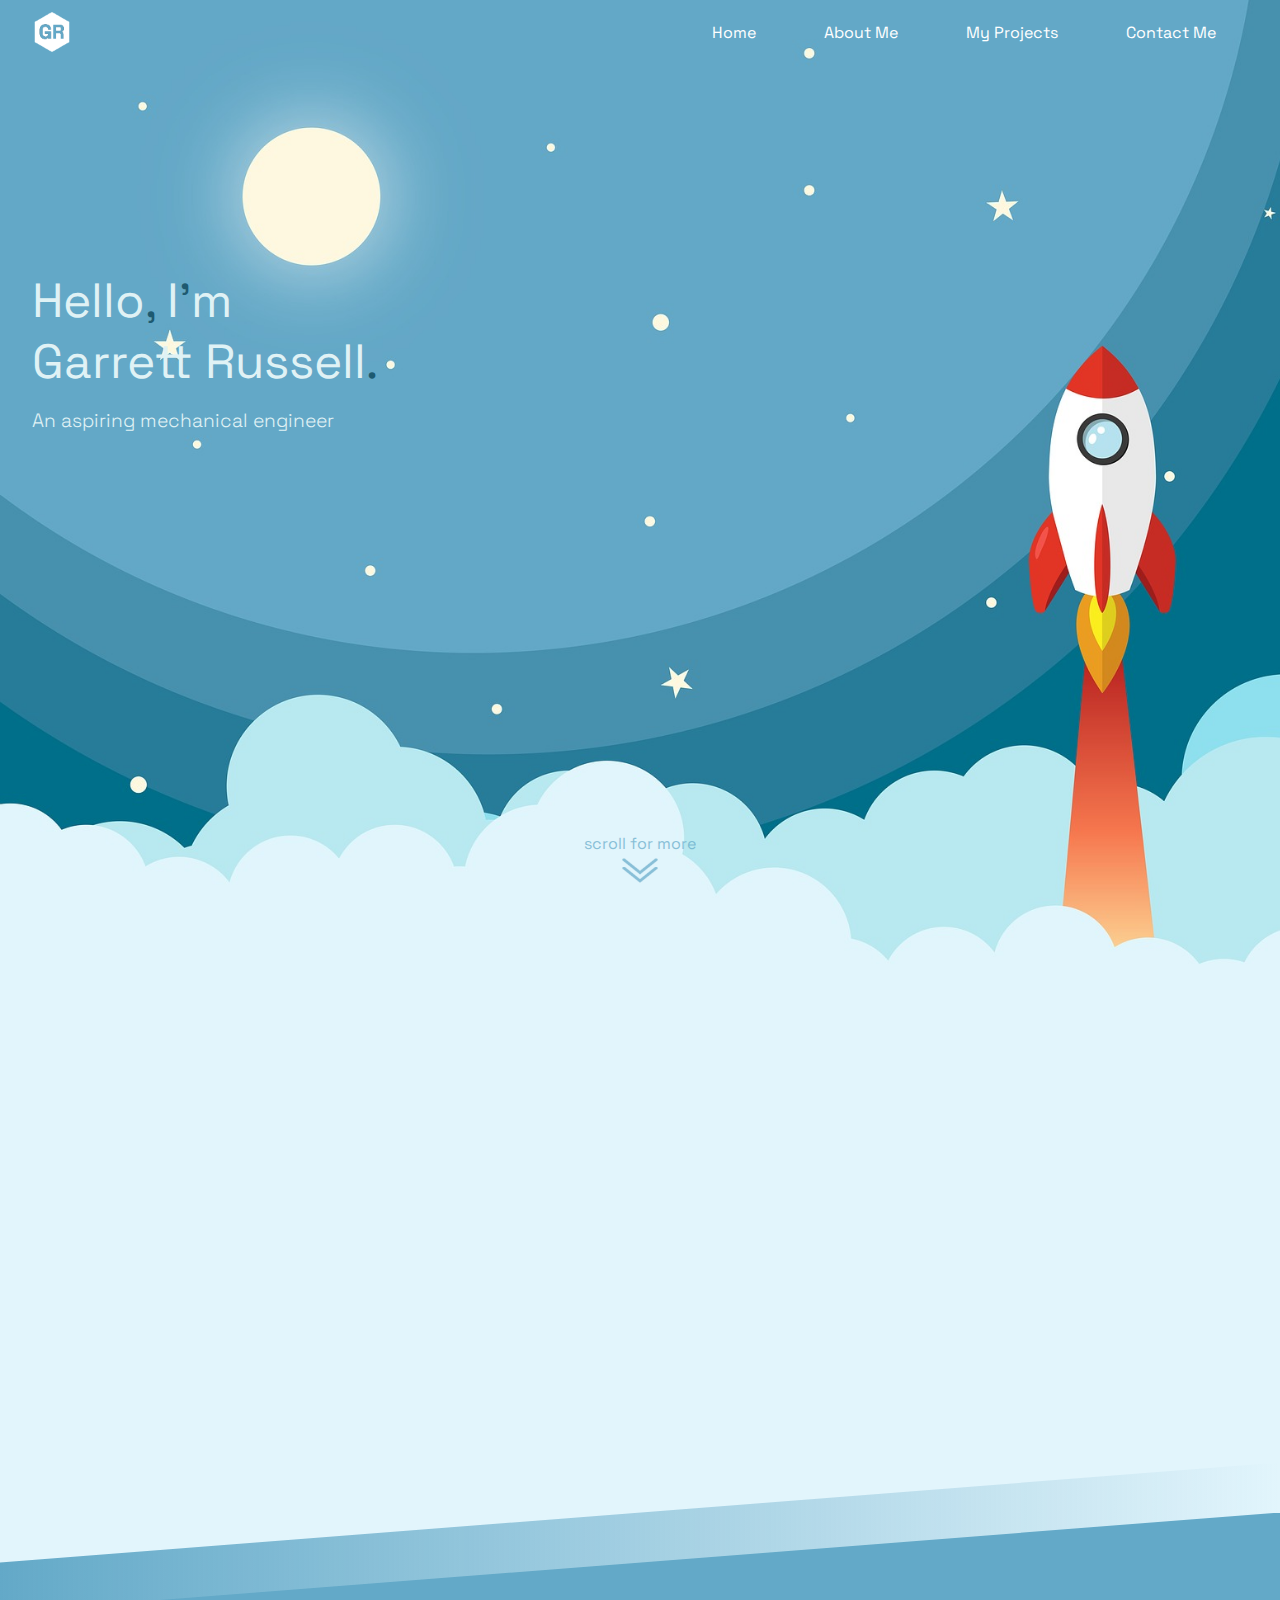
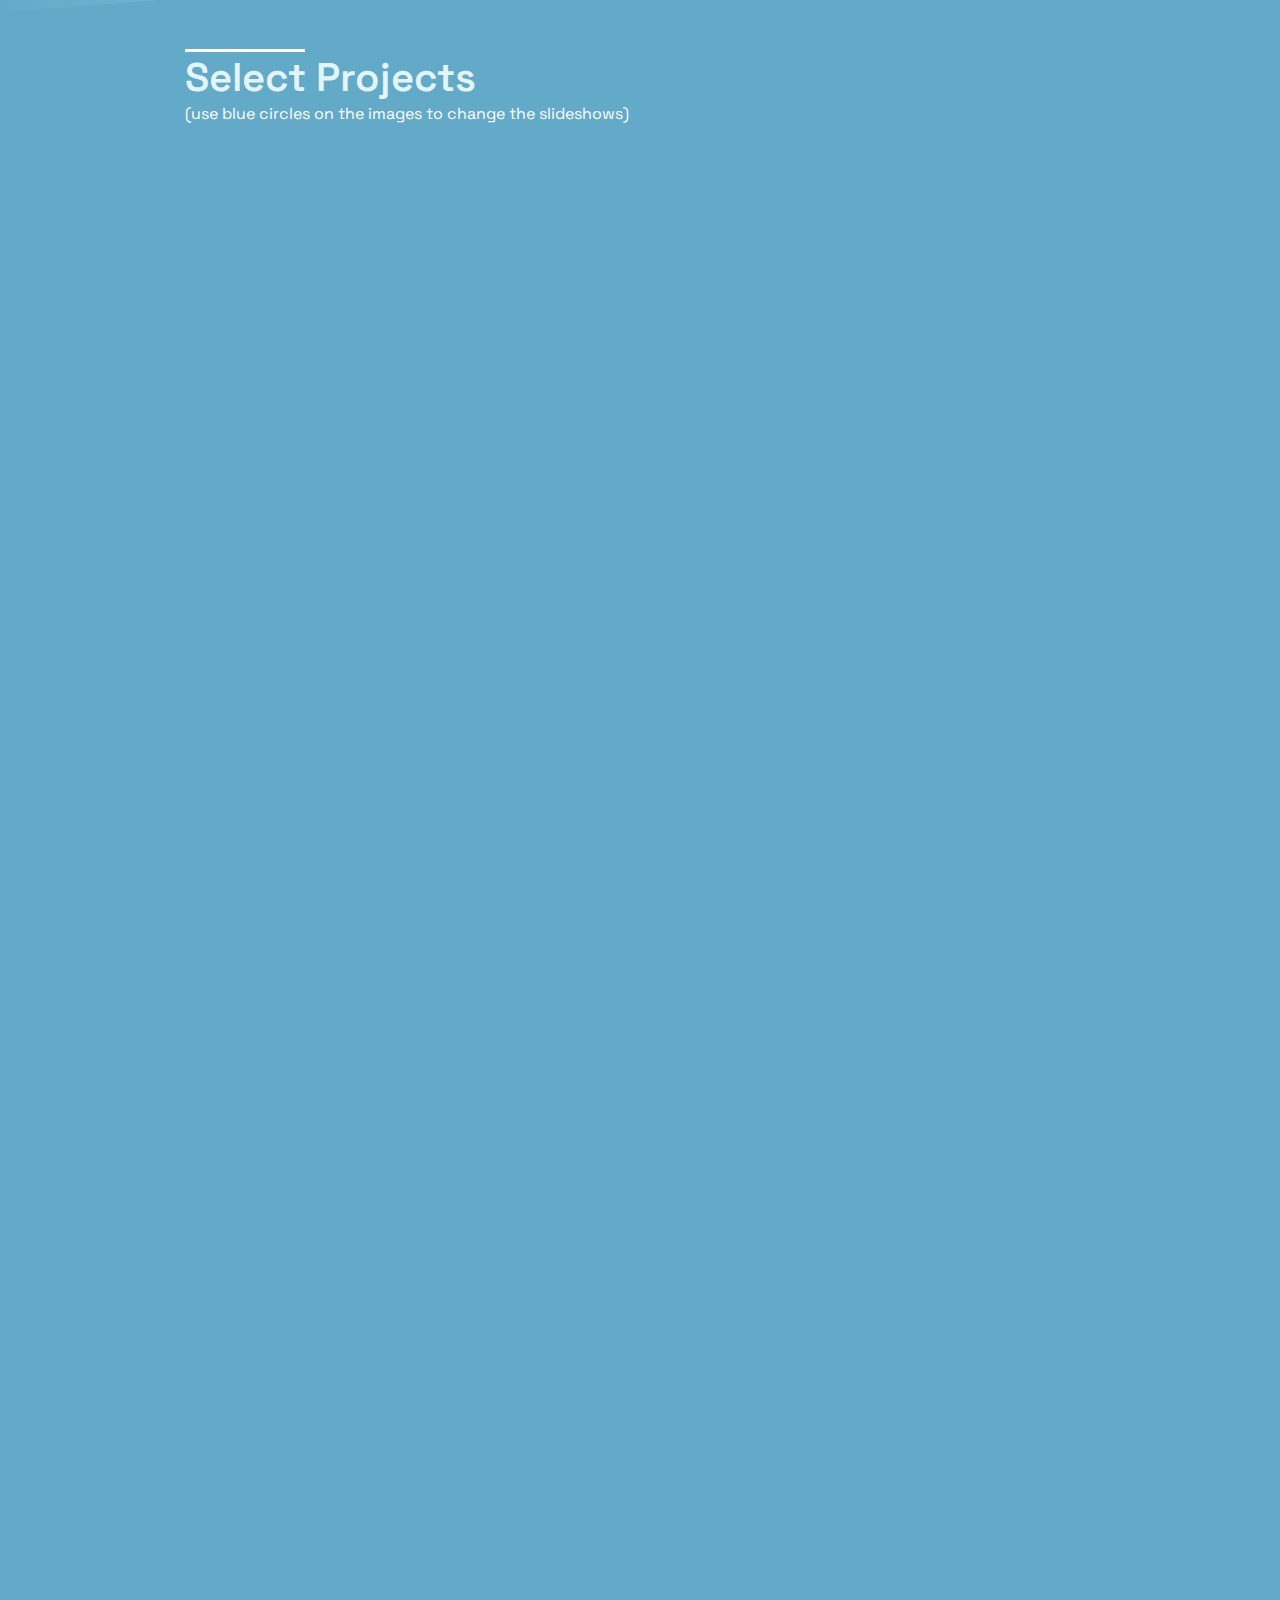
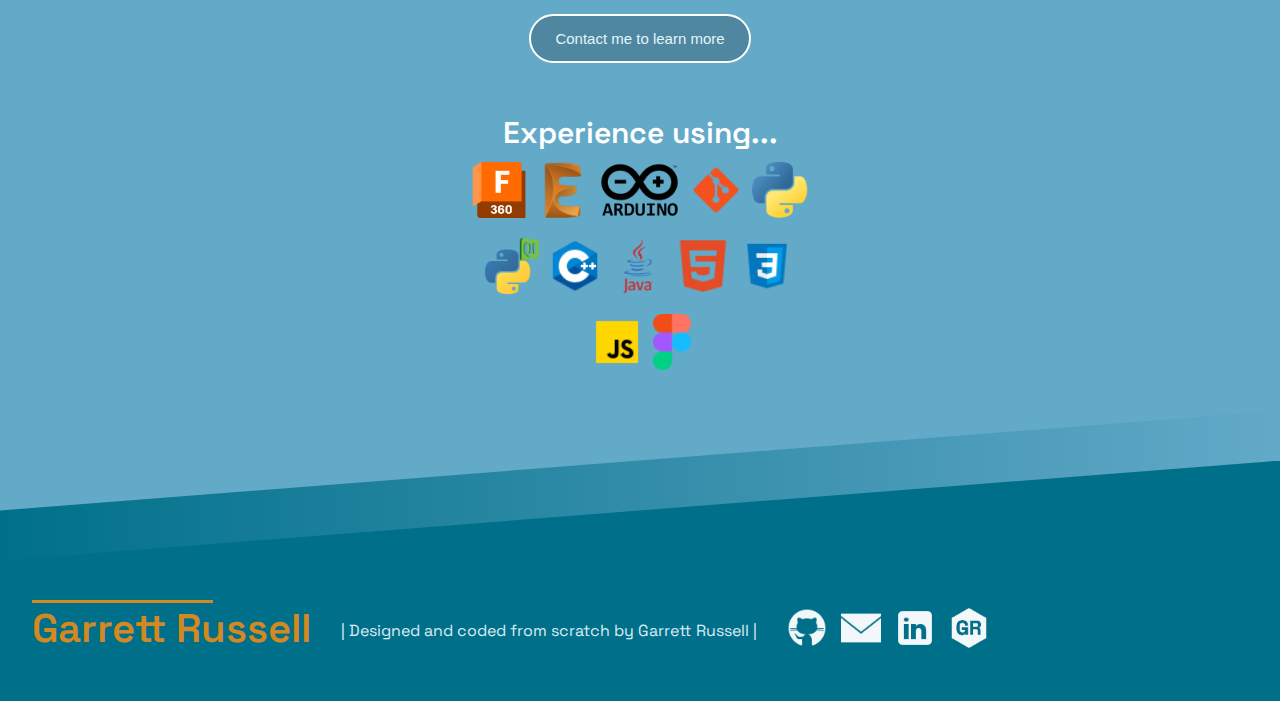
<file: index.html>
<!DOCTYPE html>
<html>
  <head>
    <title>Garrett's Personal Website</title>

    <link rel="shortcut icon" type="x-icon" href="images/icons/logo.png">
    
    <!--Style Sheets-->
    <link rel="stylesheet" href="css/general.css">
    <link rel="stylesheet" href="css/header.css">
    <link rel="stylesheet" href="css/about-me.css">
    <link rel="stylesheet" href="css/projects.css">
    <link rel="stylesheet" href="css/footer.css">
    <link rel="stylesheet" href="https://unpkg.com/aos@next/dist/aos.css" />
    
    <script type="text/javascript" src="javascript/menu.js"></script>
    
    <meta name="viewport" content="width=device-width, initial-scale=1.0">

    <!--Fonts-->
    <link rel="preconnect" href="https://fonts.googleapis.com">
    <link rel="preconnect" href="https://fonts.gstatic.com" crossorigin>
    <link href="https://fonts.googleapis.com/css2?family=Space+Grotesk:wght@300;400;600;700&family=Work+Sans:wght@600&display=swap" rel="stylesheet">
  </head>

  <body>
    <header id="header">

      <div class="header-container" >
        <img class="logo" src="images/icons/logo.png">
        <nav>
          <ul>
            <li><a href="#header">Home</a></li>
            <li><a href="#about">About Me</a></li>
            <li><a href="#portfolio">My Projects</a></li>
            <li><a href="#contact-button">Contact Me</a></li>
          </ul>
        </nav>
        <!--Credit to Tyler Potts for helping with hamburger menu-->
        <button class="hamburger">
          <div class="bar">
          </div>
        </button>
      </div>
      <div class="background-image">
        <div class="intro-text">
          <div class="intro-info" >
            <p>Hello<span>,</span> I<span>'</span>m</p>
            <h1>Garrett Russell<span>.</span></h1>
          </div>
            <div class="intro-about">
              <p>
                An aspiring mechanical engineer
              </p>
            </div>
        </div>
        <!--Credits to yuri_b (https://pixabay.com/users/yuri_b-2216431/) for the background image-->
        <img src="images/space-background.jpg">
      </div>
      <nav class="mobile-nav">
        <ul>
          <li><a href="#header">Home</a></li>
          <li><a href="#about">About Me</a></li>
          <li><a href="#portfolio">My Projects</a></li>
          <li><a href="#contact-button">Contact Me</a></li>
        </ul>
      </nav>
      <!--Scroll For More-->
      <div class="scroll">
        <p>scroll for more</p>
        <img src="images/icons/down-arrow.png">
      </div>

    </header>

    
    <section id="about">
      <div class="grid">
        <div class="info-section" data-aos="fade-down">
          <p class="about-title">Who am I?</p>
          <p class="about-info">
            I'm a high-school student who loves learning about engineering, space, physics, graphic design,
            and computer science. I enjoy merging these interests to work on my own interdisciplinary projects to develop a holistic understanding of how things operate. Currently, I'm working on my projects, schoolwork, and preparing for college. Feel free to reach out with any questions, concerns, or ideas by <a class="embed-L" href="#contact-button">contacting me.</a>
            <br><br>
            Outside of my career interests, I enjoy teaching and playing competitive tennis, watching soccer, and spending time with my family.
          </p>
        </div>
        <div class="about-image-container" data-aos="fade-up" data-aos-delay="350">
          <img src="images/profile-picture.jpg">
        </div>
      </div>
    </div>
    </section>

    <section id="portfolio">
      <div class="grid">
        <div class="portfolio-title">
          <p>
            Select Projects
          </p>
          <p class="slide-info">
            (use blue circles on the images to change the slideshows)
          </p>
        </div>
        <div class="project" data-aos="fade-up">
          <div class="text">
            <p class="project-title">
              Intern / Volunteer
              <br>
              <span><a href="https://www.draneengineering.com/">DRANE ENGINEERING</a></span>
            </p>
            <ul>
              <li>
                Investigated pre-existing devices, libraries, and general knowledge beneficial to the creation of an assistive arm for those with neurodegenerative disorders
              </li>
              <li>
                Assisted in the assembly and BOM generation of a Chestnut PCB as designed by Open Bionics
              </li>
              <li>
                Developed documentation website mockups & drafted digital documentation of our process
              </li>
              <li>
                Currently working on a graphical user interface (GUI) to interact with the device; more info can be found on my <a class="embed-L" href="https://github.com/Garrett-R16/DE-GUI/tree/master">GitHub</a>
              </li>
              <li>
                <a class="embed-L" href="https://www.draneengineering.com/s-projects-side-by-side">See Project Website</a>
              </li>
            </ul>
            <div class="skills">
              <p>
                Python/PyQt
              </p>
              <p>
                Reflow Soldering
              </p>
              <p>
                R&D
              </p>
              <p>
                Figma
              </p>
            </div>
          </div>
          <div class="images">
            <!--Credits to coding snow for helping with image slider-->
            <div class="slides">

              <input type="radio" name="image-btn" id="image1" checked>
              <input type="radio" name="image-btn" id="image2">
              <input type="radio" name="image-btn" id="image3">

              <div class="slide first">
                <img src="images/projects/DE/ARM_1.jpg" alt="">
              </div>
              <div class="slide">
                <img src="images/projects/DE/PCB_1.jpg" alt="">
              </div>
              <div class="slide">
                <img src="images/projects/DE/PCB_2.jpg" alt="">
              </div>
              
              <div class="navigation-auto">
                <div class="auto-btn1"></div>
                <div class="auto-btn2"></div>
                <div class="auto-btn3"></div>
              </div>
            </div>
            
            <div class="navigation-manual">
              <label for="image1" class="manual-btn"></label>
              <label for="image2" class="manual-btn"></label>
              <label for="image3" class="manual-btn"></label>
            </div>
          </div>
        </div>

        <div class="project" data-aos="fade-up">
          <div class="text">
            <p class="project-title">
              Thrust-Vectored Rocketry
              <br>
              <span>Personal Project</span>
            </p>
            <ul>
              <li>
                Designed and iterated the Eagle TVC (Thrust-Vector-Control), a 3D printed gimbaled rocket mount for model rockets; capable of actuating +/- 6 degrees in the X and Y directions; capable of holding up to 29mm rocket motors
              </li>
              <li>
                Prototyped and soldered a protoboard of the ByteLyte PCB, which has has two pyro channels, bluetooth capabilities, and the Teensy 4.0 microcontroller
              </li>
              <li>
                Created the anchor test mount; performed hotfire tests with an Estes F15 motor to verify systems and mechanical strength of gimbal mount
              </li>
              <li>
                <a class="embed-L" href="https://www.youtube.com/watch?v=WfjEVA648XQ">See test</a>
              </li>
            </ul>
            </ul>
            <div class="skills">
              <p>
                3D Printing
              </p>
              <p>
                Fusion 360
              </p>
              <p>
                C++
              </p>
              <p>
                Circuit design & soldering
              </p>
              <p>
                Breadboarding
              </p>
            </div>
          </div>
          <div class="images">
            <div class="slides">

              <input type="radio" name="image-btn2" id="image4" checked>
              <input type="radio" name="image-btn2" id="image5">
              <input type="radio" name="image-btn2" id="image6">

              <div class="slide first">
                <img src="images/projects/TVC/TVC_picture.png" alt="">
              </div>
              <div class="slide">
                <img src="images/projects/TVC/PCB_image.jpg" alt="">
              </div>
              <div class="slide">
                <img src="images/projects/TVC/Mount_image.jpg" alt="">
              </div>
              
              <div class="navigation-auto">
                <div class="auto-btn1"></div>
                <div class="auto-btn2"></div>
                <div class="auto-btn3"></div>
              </div>
            </div>
            
            <div class="navigation-manual">
              <label for="image4" class="manual-btn"></label>
              <label for="image5" class="manual-btn"></label>
              <label for="image6" class="manual-btn"></label>
            </div>
          </div>
        </div>

        <div class="project" data-aos="fade-up">
          <div class="text">
            <p class="project-title">
              Epoxy River Tables
              <br>
              <span>Personal Project</span>
            </p>
            <ul>
              <li>
                Investigated necessary techniques and products for epoxy river table creation
              </li>
              <li>
                Cut, sanded and developed custom melamine molds
              </li>
              <li>
                Dyed, poured, and cured 2-part epoxy
              </li>
              <li>
                Buffed and finished the final tables
              </li>
              <li>
                In total created three products (A desk, coffee-table, and dining room table)
              </li>
              </ul>
            </ul>
            <div class="skills">
              <p>
                Woodworking
              </p>
              <p>
                Table design
              </p>
              <p>
                Epoxy curing
              </p>
            </div>
          </div>

          <div class="images">
            <div class="slides">

              <input type="radio" name="image-btn3" id="image7" checked>
              <input type="radio" name="image-btn3" id="image8">
              <input type="radio" name="image-btn3" id="image9">

              <div class="slide first">
                <img src="images/projects/Epoxy/epoxy-table.png" alt="">
              </div>
              <div class="slide">
                <img src="images/projects/Epoxy/epoxy-desk.jpg" alt="">
              </div>
              <div class="slide">
                <img src="images/projects/Epoxy/epoxy-coffee.jpg" alt="">
              </div>
              
              <div class="navigation-auto">
                <div class="auto-btn1"></div>
                <div class="auto-btn2"></div>
                <div class="auto-btn3"></div>
              </div>
            </div>
            
            <div class="navigation-manual">
              <label for="image7" class="manual-btn"></label>
              <label for="image8" class="manual-btn"></label>
              <label for="image9" class="manual-btn"></label>
            </div>
          </div>
        </div>

        <a id="contact-button" href="mailto:garrettrussell111@gmail.com">
          <button>
            Contact me to learn more
          </button>
        </a>
    
        <div class="skills-pictures">
          <div>
            <p>Experience using...</p>
          </div>
          <div class="image-container">
            <img src="images/icons/fusion-360-logo.webp">
            <img src="images/icons/autodesk-eagle-logo.webp">
            <img src="images/icons/arduino-logo.png">
            <img src="images/icons/git-logo.png">
            <img src="images/icons/python-logo.png">
            <img src="images/icons/pyqt-logo.png">
            <img src="images/icons/c++-logo.png">
            <img src="images/icons/java-logo.png">
            <img src="images/icons/html-logo.png">
            <img src="images/icons/css-logo.png">
            <img src="images/icons/javascript-logo.png">
            <img src="images/icons/figma-logo.png">
          </div>
        </div>
      </div>
    </section>

    <section class="footer">
      <div class="footer-grid">
        <div class="footer-name">
          <p>Garrett Russell</p>
        </div>
        <div class="website-info">
          <p>
            | Designed and coded from scratch by Garrett Russell |
          </p>
        </div>
        <div class="personal-links">

          <ul>
            <li><a href="https://github.com/Garrett-R16"><img src="images/icons/github-icon.png"></a></li>
            <li><a href="mailto:garrettrussell111@gmail.com"><img src="images/icons/email-icon.png"></a></li>
            <li><a href="https://www.linkedin.com/in/garrett-russell-63144b2a6/"><img src="images/icons/linkedin-icon.png"></a></li>
            <li><a href="index.html"><img src="images/icons/logo.png"></a></li>
          </ul>
        </div>
      </div>
    </section>
    <script src="https://unpkg.com/aos@next/dist/aos.js"></script>
    <script>
      AOS.init({
        duration: 1000,
        once: true
      });
    </script>
  </body>
</file>
<file: css/general.css>
body {
  margin: 0;
  padding: 0;
  font-family: 'Space Grotesk', Arial;
  width: 100%;
  overflow-x: hidden;
}


body p,
body button {
  margin: 0;
  color: #E2F5FC;
}


html {
  scroll-behavior: smooth !important;
}
</file>
<file: css/header.css>
#header {
  height: 110vh;
  width: 100%;
  position: relative;
}


.background-image {
  display: flex;
  position: relative;
  height: 100%;
  width: 100%;
  object-fit: cover;
  z-index: -1;
  justify-content: center;
}


.background-image img{
  position: absolute;
  height: 100%;
  width: 100%;
  object-fit: cover;
  object-position: left bottom;
}


@keyframes up-down {
  0% {
    transform: translateY(0);
  }


  50% {
    transform: translateY(-0.3125rem);
  }


  100% {
    transform: translateY(0);
  }
}


.scroll {
  position: absolute;
  width: 8rem;
  margin: 0 auto;
  text-align: center;
  left: 0;
  right: 0;
  bottom: 10%;
  opacity: 70%;


  animation-name: up-down;
  animation-duration: 3s;
  animation-iteration-count: infinite;
}


.scroll p {
  color: #63A9C8;
}


.scroll img {
  height: 2rem;
  width: 2.5rem;
}




/* Top bar */


.header-container {
  height: 4rem;
  position: absolute;
  width: 100%;
  display: flex;
  align-items: center;
  justify-content: space-between;


  z-index: 1000;
  flex-wrap: nowrap;
}


.logo {
  height: 2.5rem;
  margin-left: 2rem;
}


.header-container nav {
  margin-right: 2rem;
}


.header-container nav ul li {
  display: inline-block;
  list-style: none;
  margin: 0px 2rem;
}


.header-container nav ul li a {
  text-decoration: none;
  color: white;
  font-size: 1rem;
  position: relative;
}


.header-container nav ul li a::after {
  content: '';
  position: absolute;


  width: 0;
  height: 0.125rem;
  left: 0;
  bottom: -0.25rem;


  background: #D3891F;
  transition: 0.35s;
}


.header-container nav ul li a:hover::after {
  width: 100%;
}


/* Middle Text */


@keyframes slide-up {
  from {
    transform: translateY(12.5rem);
    opacity: 0;
  }
  to {
    transform: translateY(0);
    opacity: 100%;
  }
}


@keyframes max-width {
  from {
    width: 0%;
  }
  to {
    width: 12.5rem;
  }
}


@keyframes slide-down {
  from {
    transform: translateY(-9.375rem);
    opacity: 20%;
  }
  to {
    transform: translateY(0);
    opacity: 100%;
  }
}




.intro-text {
  height: auto;
  position: relative;
  text-align: left;
  width: 80rem;
  padding: 30vh 2rem 0 2rem;


  z-index: 1000;
}


@media (max-width: 50rem) {
  nav {
    display: none;
  }
}


.intro-info {
  height: auto;
  width: auto;
  overflow: hidden;
  margin-bottom: 1rem;
  position: relative;
}


.intro-info::after {
  content: '';
  position: absolute;


  height: 0.25rem;
  left: 2.5rem;
  bottom: 0;


  background: #1e5a70;;


  animation-delay: .2s;
  animation-name: max-width;
  animation-duration: 1s;
  animation-fill-mode: both;
}


.intro-info p,
.intro-info h1 {
  font-size: 3rem;
  font-weight: 400;
  color: #e0f2f5;


  animation-name: slide-up;
  animation-duration: 1.2s;
}


.intro-info span {
  color: #1e5a70;
 
}


.intro-info h1 {
  margin-top: 0;
  position: relative;
  margin-bottom: 0px;
}


.intro-about {
  width: auto;
  height: auto;
  overflow: hidden;
}


.intro-about p {
  font-weight: 300;
  position: relative;
  font-size: 1.2rem;
  color: #e0f2f5;


  animation-name: slide-down;
  animation-duration: 1.5s;
}






/*Hamburger Menu*/


.hamburger {
  position: relative;
  display: block;
  width: 2.8125rem;
  height: 2.1875rem;
  cursor: pointer;
  margin-right: 2rem;


  appearance: none;
  background: none;
  outline: none;
  border: none;
}


.hamburger .bar,
.hamburger:after,
.hamburger:before {
  content: '';
  width: 100%;
  display: block;
  height: 0.3125rem;
  background-color: white;




  border-radius: 0.1875rem;
  transition: 0.5s;
}


.hamburger .bar,
.hamburger:after {
  margin-top: 0.375rem;
}


.hamburger.is-active:after {
  transform: translate(0px, -0.6875rem) rotate(45deg) ;
}


.hamburger.is-active:before {
  transform: translate(0px, 0.6875rem) rotate(-45deg) ;
}


.hamburger.is-active .bar {
  opacity: 0;
}


body.is-active {
  height: 100vh;
  overflow-y: hidden;
}


.mobile-nav {
  display: block;
  position: fixed;
  top: 0;
  left: 0;
  width: 100%;
  min-height: 100vh;
  z-index: 98;
  background-color: #287C9B;
  padding-top: 6.25rem;
  left: 100%;
  transition: 0.5s;
}






.mobile-nav.is-active {
  left: 0%;
}




.mobile-nav ul {
  list-style: none;
}






.mobile-nav a {
  position: relative;
  display: block;
  width: 100%;
  max-width: 9.375rem;
  margin: 0 auto;
  text-align: left;
  margin-bottom: 0.9375rem;
  padding: 1.25rem 1rem;


  font-weight: 700;
  font-size: 1.25rem;


  text-decoration: none;
  color: white;
  background-color: #4691AE;
}


.mobile-nav a::after {
  content: '';
  position: absolute;


  width: 0;
  height: 0.125rem;
  left: 0;
  bottom: 0px;


  background: #D3891F;
  transition: 0.35s;
}


.mobile-nav a:hover::after {
  width: 100%;
}


@media (min-width: 50rem) {
  .hamburger {
    display: none;
  }
 
  .mobile-nav {
    display: none;
  }
}
</file>
<file: css/about-me.css>
#about {
  padding-top: 3.125rem;
  height: auto;
  display: flex;
  justify-content: center;
  background-color: #E2F5FC;
  scroll-margin-top: 4rem;
}

#about .grid {
  display: grid;
  grid-template-columns: auto auto;
  column-gap: 2.5rem;

  padding: 0 2rem 0 2rem;
  margin-bottom: 13.75rem;
}

/*Information CSS*/

.info-section {
  color: white;
  max-width: 32.5rem;
  height: auto;
  border-radius: 0.9375rem;
}

.about-title {
  color: #287C9B;
  margin: 0.625rem 0 0.9375rem 0;
  font-size: 2.5rem;
  font-weight: 600;

  position: relative;
}

.about-title::after {
  content: '';
  position: absolute;

  width: 7.5rem;
  height: 0.1875rem;
  left: 0;
  bottom: 100%;

  background: #287C9B;
}

.about-info {
  color: #287C9B;
  font-size: 1.125rem;
}

.embed-L{
  color: inherit;
  transition: .1s;
}

.embed-L:hover {
  color: #D3891F;
}


.about-info br {
  line-height: 25rem;
}

/*Image CSS*/

.about-image-container {
  height: auto;
  position: relative;
  width: 21.875rem;
  height: 100%;
}

.about-image-container img {
  position: absolute;
  width: 100%;
  height: 25rem;
  object-fit: cover;
  border-radius: 0.9375rem;
}

@media (max-width: 55.625rem){
  #about .grid {
    grid-template-columns: auto;
    margin-bottom: 12.5rem;
    height: auto;
  }

  .about-image-container {
    max-width: 21.875rem;
    height: 28.125rem;
    margin: 0 auto;
    width: 100%;
  }
  .about-image-container img {
    top: 3.125rem;
    width: 100%;
  }

}
</file>
<file: css/projects.css>
#portfolio {
  height: auto;
  background-color: #63A9C8;
  padding: 2.5rem 2rem 11.25rem 2rem;
  position: relative;
  scroll-margin-top: 3rem;
}


/* Project and Project Text */


#portfolio::before {
  content: '';
  display: block;
  width: 100%;
  height: 9.375rem;
  position: absolute;
  top: -9.34375rem;
  left: 0px;
  transform-origin: right;
  background: linear-gradient(to right, #63A9C8, transparent);
  clip-path: polygon(0 6.25rem, 100% 0%, 100% 100%, 0% 100%, 0% 50%);
  z-index: 1;
}


#portfolio::after {
  content: '';
  display: block;
  width: 100%;
  height: 6.25rem;
  position: absolute;
  top: -6.21875rem;
  left: 0px;
  transform-origin: right;
  clip-path: polygon(0% 100%, 100% 0, 100% 100%);
  background-color: #63A9C8;
  z-index: 1;
}




.portfolio-title {
  width: auto;
  text-align: left;
  font-size: 2.5rem;
  font-weight: 600;
  margin-bottom: 0.9375rem;
  position: relative;
}


.portfolio-title::after {
  content: '';
  position: absolute;


  width: 7.5rem;
  height: 0.1875rem;
  left: 0;
  bottom: 100%;
  background-color: white;
}

.slide-info {
  font-size: 1rem;
  padding-bottom: 1rem;
  color: white;
  font-weight: 400;
}

.grid {
  max-width: 56.875rem;
  margin: 0 auto;
}


.project {
  display: grid;
  grid-template-columns: auto auto;
  gap: 5%;
  background-color: #00708A;


  border-radius: 0.9375rem;
 
  overflow: hidden;
  margin-bottom: 2.5rem;
}


.project-title {
  font-size: 1.875rem;
  font-weight: 600;
  color: #E59500;
}


.project-title {
  line-height: 1.875rem;
  margin-bottom: -0.3125rem;
}


.project-title span,
.project-title span a{
  position: relative;
  font-size: 1rem;
  color: white;
  text-decoration: none;
  user-select: none;
}


.project-title span a {
  font-family: 'Work Sans';
  cursor: pointer;
}




.project-title span::after {
  content: '';
  position: absolute;


  width: 40%;
  height: 0.1875rem;
  left: 0;
  bottom: -0.3125rem;


  background: #D3891F;
  transition: .2s;
}


.project-title span:hover::after {
  width: 50%;
}


.text {
  max-width: 32.5rem;
  padding: 2rem;
  font-size: 1rem;
  color: #e0e0e0;
}


.text ul li {
  margin-bottom: 0.3125rem;
}


/* Skill Thingies */


.skills {
  display: flex;
  flex-wrap: wrap;
}


.skills p {
  font-size: 0.875rem;
  font-weight: 600;
  color: #D3891F;
  padding: 0.125rem 0.625rem;
  border-radius: 1.875rem;
  margin-bottom: 0.625rem;
  transition: 0.1s;
  border: 2px solid #D3891F;

  /*00708A*/
}


.skills p:not(:last-child) {
  margin-right: 0.9375rem;
}


.skills p:hover {
  transform: translate(0, -0.25rem);
  background-color: #D3891F;
  color: #00708A;
  user-select: none;
  box-shadow: 0 0.25rem 0.375rem rgba(0, 0, 0, .3);
}


/* Project Images/Slides */


.images {
  position: relative;
  width: 21.875rem;
  overflow: hidden;
}


.slides {
  position: absolute;
  display: flex;
  height: 100%;
  width: 500%;
}


.slides input{
  display: none;
}


.slide {
  width: 20%;
  transition: 1.1s;
}


.slide img{
  height: 100%;
  width: 100%;
  object-fit: cover;
}


/* Buttons for changing the image */


.navigation-manual,
.navigation-auto {
  position: absolute;
  bottom: 0.9375rem;
  display: flex;
  justify-content: center;
}


.navigation-manual {
  width: 100%;
}


.navigation-auto {
  width: 20%;
}


.manual-btn,
.navigation-auto div {
  border: 0.1875rem solid #B8E9EF;
  padding: 0.25rem;
  border-radius: 1rem;
  cursor: pointer;
  transition: .4s;
}


.manual-btn:not(:last-child),
.navigation-auto div:not(:last-child){
  margin-right: 1.875rem;
}


.manual-btn:hover {
  background: #B8E9EF;
}


#image1:checked ~ .first,
#image4:checked ~ .first,
#image7:checked ~ .first {
  margin-left: 0;
}


#image2:checked ~ .first,
#image5:checked ~ .first,
#image8:checked ~ .first {
  margin-left: -20%;
}


#image3:checked ~ .first,
#image6:checked ~ .first,
#image9:checked ~ .first {
  margin-left: -40%;
}


#image1:checked ~ .navigation-auto .auto-btn1,
#image2:checked ~ .navigation-auto .auto-btn2,
#image3:checked ~ .navigation-auto .auto-btn3,
#image4:checked ~ .navigation-auto .auto-btn1,
#image5:checked ~ .navigation-auto .auto-btn2,
#image6:checked ~ .navigation-auto .auto-btn3,
#image7:checked ~ .navigation-auto .auto-btn1,
#image8:checked ~ .navigation-auto .auto-btn2,
#image9:checked ~ .navigation-auto .auto-btn3 {
  background: #B8E9EF;
}


@media (max-width: 55.625rem){
  .project {
    grid-template-columns: auto;
    max-width: 36.25rem;
  }
  .grid {
    max-width: 36.25rem;
  }
  .images {
    margin-top: -3.125rem;
    position: relative;
    height: 25rem;
    width: 100%;
    overflow: hidden;
  }
  .navigation-manual,
  .navigation-auto {
    bottom: 4em;
  }
}


/* Contact button */


#contact-button button {
  width: auto;
  display: flex;
  flex-wrap: wrap;
  padding: 0.875rem 1.5rem;
  font-size: 0.9375rem;
  background-color: rgb(0, 0, 0, .2);
  border: 0.125rem solid white;
  border-radius: 1.875rem;
 
  margin: 0 auto;
  transition: 0.1s;
  box-shadow: none;
}


#contact-button {
  text-decoration: none;
  scroll-margin-top: 10rem;
}




#contact-button button:hover {
  cursor: pointer;
  transform: scale(1.03);
  background-color: rgb(0, 0, 0, .4);
}


#contact-button button:active {
  cursor: pointer;
  background-color: rgb(0, 0, 0, .6);
}

/* skills pictures section */

.skills-pictures {
  padding-top: 3.125rem;
  max-width: 21.875rem;
  text-align: center;
  margin: 0 auto;
}


.skills-pictures p {
  display: block;
  font-size: 1.875rem;
  font-weight: 600;
  color: white;
}


.image-container {
  margin-top: 0.3125rem;
  width: auto;
  display: flex;
  flex-wrap: wrap;
  justify-content: center;
  margin: 0 auto;
}


.image-container img {
  height: 3.5rem;
  margin: 0.625rem 0.25rem;
  transition: 0.1s;
}


.image-container img:hover {
  transform: translate(0, -0.25rem);
  user-select: none;
}
</file>
<file: css/footer.css>
.footer {
  background-color: #00708A;
  height: auto;
  position: relative;
  width: 100%;
  margin: 0;
  padding: 0;
  height: auto;
}


.footer::before {
  content: '';
  display: block;
  width: 100%;
  height: 9.375rem;
  position: absolute;
  top: -9.34375rem;
  left: 0px;
  transform-origin: right;
  background: linear-gradient(to right, #00708A, transparent);
  clip-path: polygon(0 6.25rem, 100% 0%, 100% 100%, 0% 100%, 0% 50%);
  z-index: 1;
}


.footer::after {
  content: '';
  display: block;
  width: 100%;
  height: 6.25rem;
  position: absolute;
  top: -6.21875rem;
  left: 0px;
  transform-origin: right;
  clip-path: polygon(0% 100%, 100% 0, 100% 100%);
  background-color: #00708A;
  z-index: 1;
}




.footer-name {
  margin: 0.625rem 0 0.9375rem 0;
  font-size: 2.5rem;
  font-weight: 600;


  position: relative;
}


.footer-name p {
  color: #D3891F;
}


.footer-name::after {
  content: '';
  position: absolute;


  width: 65%;
  height: 0.1875rem;
  left: 0;
  bottom: 100%;


  background: #D3891F;
}


.footer-grid {
  display: flex;
 
  align-items: center;
  flex-wrap: wrap;
  padding: 2rem;
}


.footer-grid div:not(:last-child) {
  margin-right: 1.875rem;
}


.website-info {
  width: auto;
  display: flex;
  flex-wrap: wrap;
}


.personal-links {
  display: flex;
  width: auto;
  flex-wrap: wrap;
  align-items: center;
  margin-left: -2.5rem;
}




.personal-links ul li {
  display: inline-block;
  list-style: none;
}


.personal-links ul li a {
  text-decoration: none;
}


.personal-links ul img {
  height: 2.5rem;
}


.personal-links ul img:hover {
  transform: translateY(-0.3125rem);
}


.personal-links ul li:not(:last-child) {
  margin-right: 0.625rem;
}


.website-info,
.personal-links {
  opacity: 95%;
}
</file>
